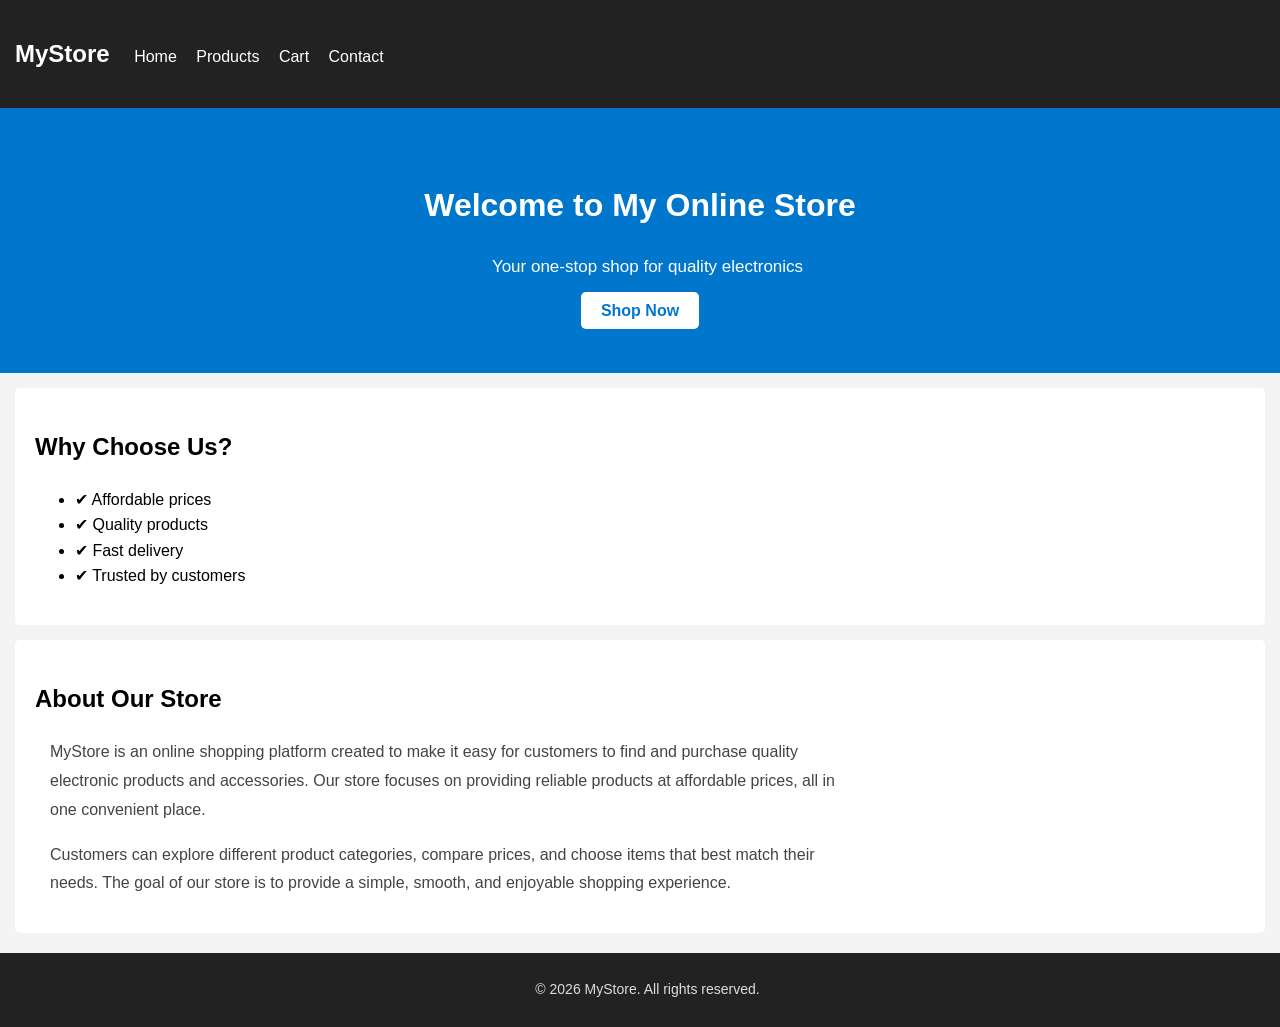
<file: index.html>
<!DOCTYPE html>
<html>
<head>
  <title>Online Store | Home</title>
  <link rel="stylesheet" href="style.css">
</head>
<body>

<nav>
  <h2 class="logo">MyStore</h2>
  <a href="index.html">Home</a>
  <a href="products.html">Products</a>
  <a href="cart.html">Cart</a>
  <a href="contact.html">Contact</a>
</nav>

<header class="hero">
  <h1>Welcome to My Online Store</h1>
  <p class="intro">Your one-stop shop for quality electronics</p>
  <a href="products.html" class="btn">Shop Now</a>
</header>

<section>
  <h2>Why Choose Us?</h2>
  <ul>
    <li>✔ Affordable prices</li>
    <li>✔ Quality products</li>
    <li>✔ Fast delivery</li>
    <li>✔ Trusted by customers</li>
  </ul>
</section>

<section>
  <h2>About Our Store</h2>
 <p>
    MyStore is an online shopping platform created to make it easy for
    customers to find and purchase quality electronic products and accessories.
    Our store focuses on providing reliable products at affordable prices,
    all in one convenient place.
  </p>
  <p>
    Customers can explore different product categories, compare prices,
    and choose items that best match their needs. The goal of our store
    is to provide a simple, smooth, and enjoyable shopping experience.
  </p>
</section>

<footer>
  <p>© 2026 MyStore. All rights reserved.</p>
</footer>

<script src="script.js"></script>
</body>
</html>
</file>
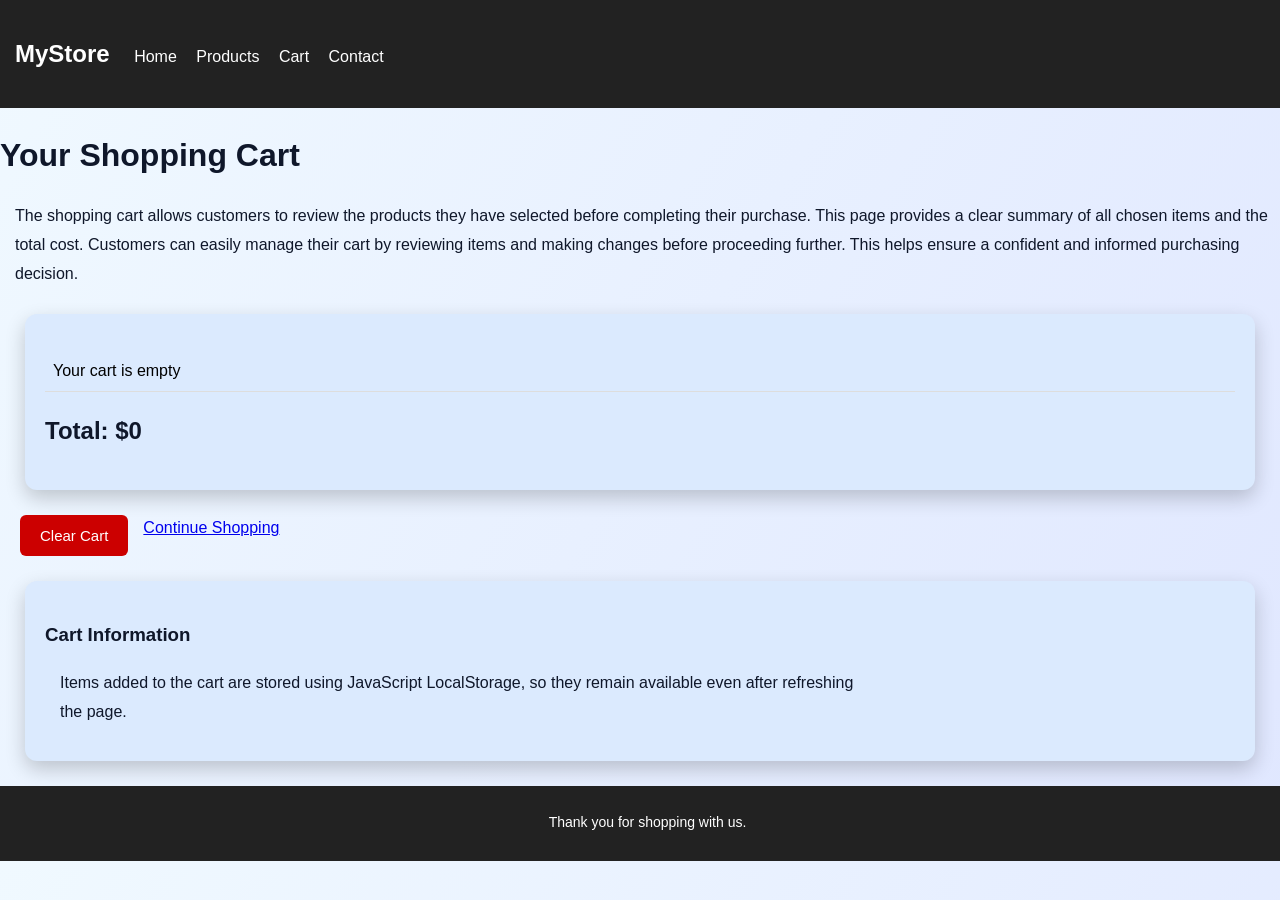
<file: cart.html>
<!DOCTYPE html>
<html>
<head>
  <title>Online Store | Cart</title>
  <link rel="stylesheet" href="style.css">
</head>
<body class="inner-page">

<nav>
  <h2 class="logo">MyStore</h2>
  <a href="index.html">Home</a>
  <a href="products.html">Products</a>
  <a href="cart.html">Cart</a>
  <a href="contact.html">Contact</a>
</nav>

<h1>Your Shopping Cart</h1>
<p>
  The shopping cart allows customers to review the products they have
  selected before completing their purchase. This page provides a clear
  summary of all chosen items and the total cost.
  Customers can easily manage their cart by reviewing items and making
  changes before proceeding further. This helps ensure a confident
  and informed purchasing decision.
</p>

<section class="cart-section">
  <ul id="cart"></ul>
  <h2 id="total">Total: $0</h2>
</section>

<div class="cart-actions">
  <button class="clear-btn" onclick="clearCart()">Clear Cart</button>
  <a href="products.html" class="btn">Continue Shopping</a>
</div>

<section>
  <h3>Cart Information</h3>
  <p>
    Items added to the cart are stored using JavaScript
    LocalStorage, so they remain available even after
    refreshing the page.
  </p>
</section>

<footer>
  <p style="color: white;">Thank you for shopping with us.</p>
</footer>

<script src="script.js"></script>
</body>
</html>
</file>
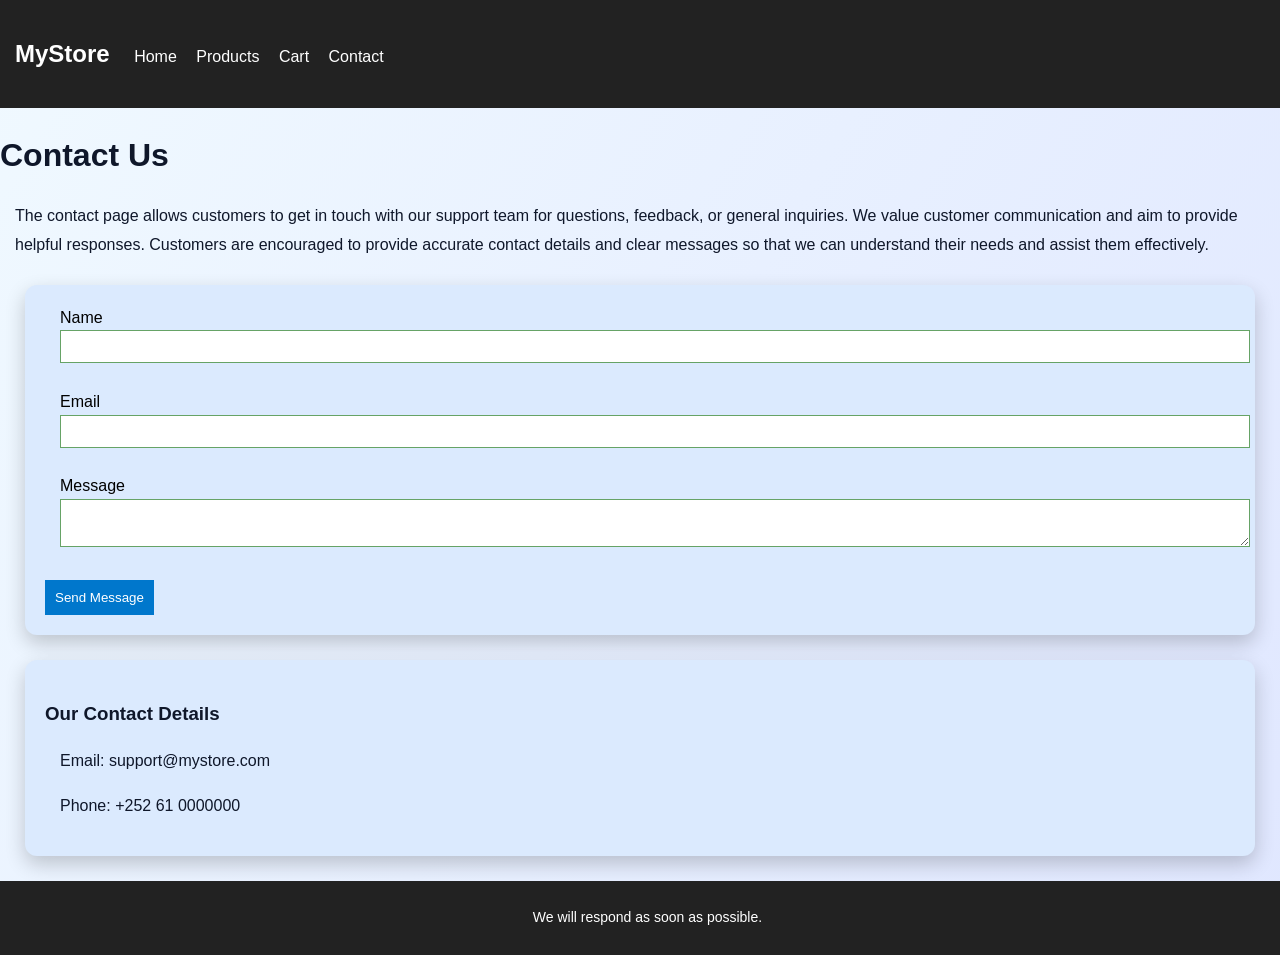
<file: contact.html>
<!DOCTYPE html>
<html>
<head>
  <title>Online Store | Contact</title>
  <link rel="stylesheet" href="style.css">
</head>
<body class="inner-page">

<nav>
  <h2 class="logo">MyStore</h2>
  <a href="index.html">Home</a>
  <a href="products.html">Products</a>
  <a href="cart.html">Cart</a>
  <a href="contact.html">Contact</a>
</nav>

<h1>Contact Us</h1>
 <p>
  The contact page allows customers to get in touch with our support team
  for questions, feedback, or general inquiries. We value customer
  communication and aim to provide helpful responses.
  Customers are encouraged to provide accurate contact details and
  clear messages so that we can understand their needs and assist
  them effectively.
</p>

<form onsubmit="return validateForm()">
  <label>Name</label><br>
  <input type="text" id="name"><br><br>

  <label>Email</label><br>
  <input type="email" id="email"><br><br>

  <label>Message</label><br>
  <textarea id="msg"></textarea><br><br>

  <button type="submit">Send Message</button>
</form>

<p id="formMsg"></p>

<section>
  <h3>Our Contact Details</h3>
  <p>Email: support@mystore.com</p>
  <p>Phone: +252 61 0000000</p>
</section>

<footer>
  <p style="color: white;">We will respond as soon as possible.</p>
</footer>

<script src="script.js"></script>
</body>
</html>
</file>
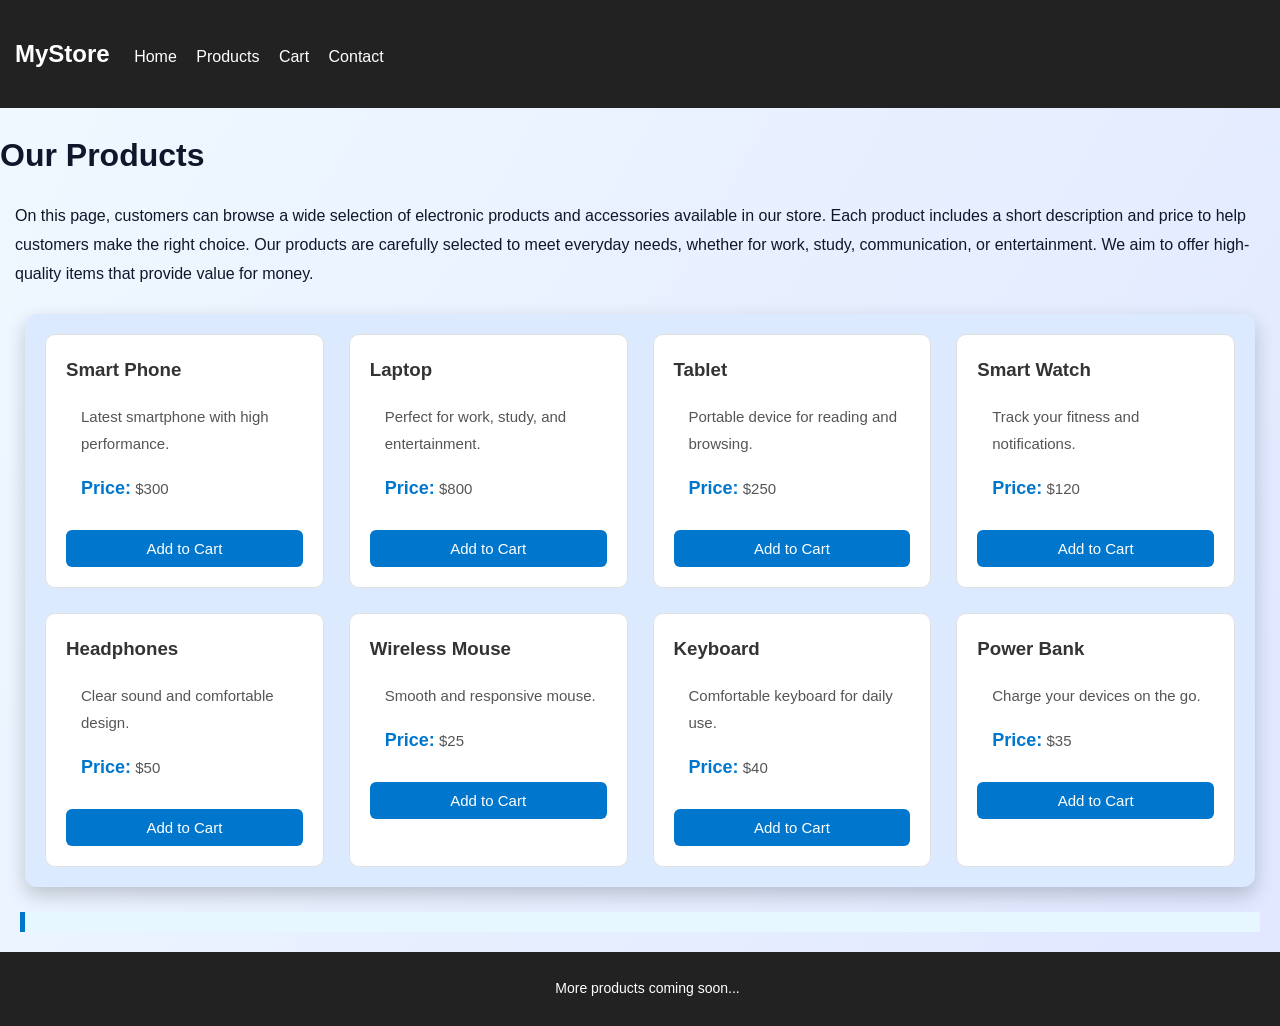
<file: products.html>
<!DOCTYPE html>
<html>
<head>
  <title>Online Store | Products</title>
  <link rel="stylesheet" href="style.css">
</head>
<body class="inner-page">

<nav>
  <h2 class="logo">MyStore</h2>
  <a href="index.html">Home</a>
  <a href="products.html">Products</a>
  <a href="cart.html">Cart</a>
  <a href="contact.html">Contact</a>
</nav>

<h1>Our Products</h1>
<p>
  On this page, customers can browse a wide selection of electronic products
  and accessories available in our store. Each product includes a short
  description and price to help customers make the right choice.
  Our products are carefully selected to meet everyday needs, whether
  for work, study, communication, or entertainment. We aim to offer
  high-quality items that provide value for money.
</p>

<div class="products">

  <!-- Electronics -->
  <div class="product">
    <h3>Smart Phone</h3>
    <p>Latest smartphone with high performance.</p>
    <p><strong>Price:</strong> $300</p>
    <button onclick="addToCart('Smart Phone',300)">Add to Cart</button>
  </div>

  <div class="product">
    <h3>Laptop</h3>
    <p>Perfect for work, study, and entertainment.</p>
    <p><strong>Price:</strong> $800</p>
    <button onclick="addToCart('Laptop',700)">Add to Cart</button>
  </div>

  <div class="product">
    <h3>Tablet</h3>
    <p>Portable device for reading and browsing.</p>
    <p><strong>Price:</strong> $250</p>
    <button onclick="addToCart('Tablet',250)">Add to Cart</button>
  </div>

  <div class="product">
    <h3>Smart Watch</h3>
    <p>Track your fitness and notifications.</p>
    <p><strong>Price:</strong> $120</p>
    <button onclick="addToCart('Smart Watch',120)">Add to Cart</button>
  </div>

  <!-- Accessories -->
  <div class="product">
    <h3>Headphones</h3>
    <p>Clear sound and comfortable design.</p>
    <p><strong>Price:</strong> $50</p>
    <button onclick="addToCart('Headphones',50)">Add to Cart</button>
  </div>

  <div class="product">
    <h3>Wireless Mouse</h3>
    <p>Smooth and responsive mouse.</p>
    <p><strong>Price:</strong> $25</p>
    <button onclick="addToCart('Wireless Mouse',25)">Add to Cart</button>
  </div>

  <div class="product">
    <h3>Keyboard</h3>
    <p>Comfortable keyboard for daily use.</p>
    <p><strong>Price:</strong> $40</p>
    <button onclick="addToCart('Keyboard',40)">Add to Cart</button>
  </div>

  <div class="product">
    <h3>Power Bank</h3>
    <p>Charge your devices on the go.</p>
    <p><strong>Price:</strong> $35</p>
    <button onclick="addToCart('Power Bank',35)">Add to Cart</button>
  </div>

</div>

<p id="message"></p>

<footer>
  <p style="color: white;">More products coming soon...</p>
</footer>

<script src="script.js"></script>
</body>
</html>
</file>
<file: style.css>
* {
  box-sizing: border-box;
}

body {
  font-family: Arial, Helvetica, sans-serif;
  margin: 0;
  background-color: #f4f4f4;
  line-height: 1.6;
}

 /* INNER PAGES BACKGROUND */

.inner-page {
  background: linear-gradient(120deg, #f0f9ff, #e0e7ff);
}

.inner-page section,
.inner-page .products,
.inner-page .cart-section,
.inner-page form {
  background: #dbeafe; 
  border-radius: 12px;
  padding: 20px;
  margin: 25px;
  box-shadow: 0 8px 20px rgba(0, 0, 0, 0.2);
}
.inner-page p,
.inner-page h1,
.inner-page h2,
.inner-page h3 {
  color: #0f172a;
}


/* Navigation */
nav {
  background: #222;
  color: white;
  padding: 15px;
}

nav .logo {
  display: inline-block;
  margin-right: 20px;
  color: white;
}

nav a {
  color: white;
  margin-right: 15px;
  text-decoration: none;
}

nav a:hover {
  text-decoration: underline;
}

/* Hero section */
.hero {
  background: #0077cc;
  color: white;
  padding: 50px;
  text-align: center;
}

.hero .btn {
  background: white;
  color: #0077cc;
  padding: 10px 20px;
  text-decoration: none;
  font-weight: bold;
  border-radius: 5px;
}

/* General sections */
section {
  padding: 20px;
  background: white;
  margin: 15px;
  border-radius: 5px;
}

   /* PRODUCTS PAGE*/
.products {
  display: grid;
  grid-template-columns: repeat(auto-fit, minmax(250px, 1fr));
  gap: 25px;
  margin: 20px;
}

.product {
  background: #ffffff;
  border-radius: 10px;
  padding: 20px;
  border: 1px solid #e0e0e0;
  transition: transform 0.3s, box-shadow 0.3s;
}

.product:hover {
  transform: translateY(-5px);
  box-shadow: 0 8px 20px rgba(0, 0, 0, 0.15);
}

.product h3 {
  margin-top: 0;
  color: #333;
}

.product p {
  color: #555;
}

.product strong {
  color: #0077cc;
  font-size: 18px;
}

.product button {
  width: 100%;
  margin-top: 10px;
  padding: 10px;
  font-size: 15px;
  background: #0077cc;
  border: none;
  color: white;
  border-radius: 6px;
  transition: 0.3s;
}

.product button:hover {
  background: #005fa3;
}

/* Message after adding to cart */
#message {
  margin: 20px;
  padding: 10px;
  background: #e6f7ff;
  border-left: 5px solid #0077cc;
}

/* Cart */
.cart-section ul {
  list-style: none;
  padding: 0;
}

.cart-section li {
  padding: 8px;
  border-bottom: 1px solid #ddd;
}

.cart-actions {
  margin: 20px;
  display: flex;
  gap: 15px;
  flex-wrap: wrap;
}

.clear-btn {
  background: #cc0000;
  color: white;
  border: none;
  padding: 12px 20px;
  font-size: 15px;
  border-radius: 6px;
  cursor: pointer;
  transition: 0.3s, transform 0.2s;
}

.clear-btn:hover {
  background: #a30000;
  transform: scale(1.05);
}

.clear-btn:active {
  transform: scale(0.95);
}

/* Forms */
form input,
form textarea {
  width: 100%;
  padding: 8px;
  margin-left: 15px;
  border: 1px solid rgb(102, 163, 102);
}

form button {
  background: #0077cc;
  color: white;
  border: none;
  padding: 10px;
  cursor: pointer;
}

label{
    margin-left: 15px;
}

/* Footer */
footer {
  text-align: center;
  padding: 10px;
  background: #222;
  color: white;
  margin-top: 20px;
}

/* Messages */
#message,
#formMsg {
  font-weight: bold;
  margin-top: 10px;
}


 /* PARAGRAPH  */
p {
  font-size: 16px;
  color: #444;
  line-height: 1.8;
  margin-bottom: 15px;
  margin-left: 15px;
}

section p {
  max-width: 800px;
}

.products p {
  font-size: 15px;
  color: #555;
}

p.intro {
  font-size: 17px;
  color: #fff;
  font-weight: 500;
}
footer p {
  font-size: 14px;
  color: #ddd;
}
</file>
